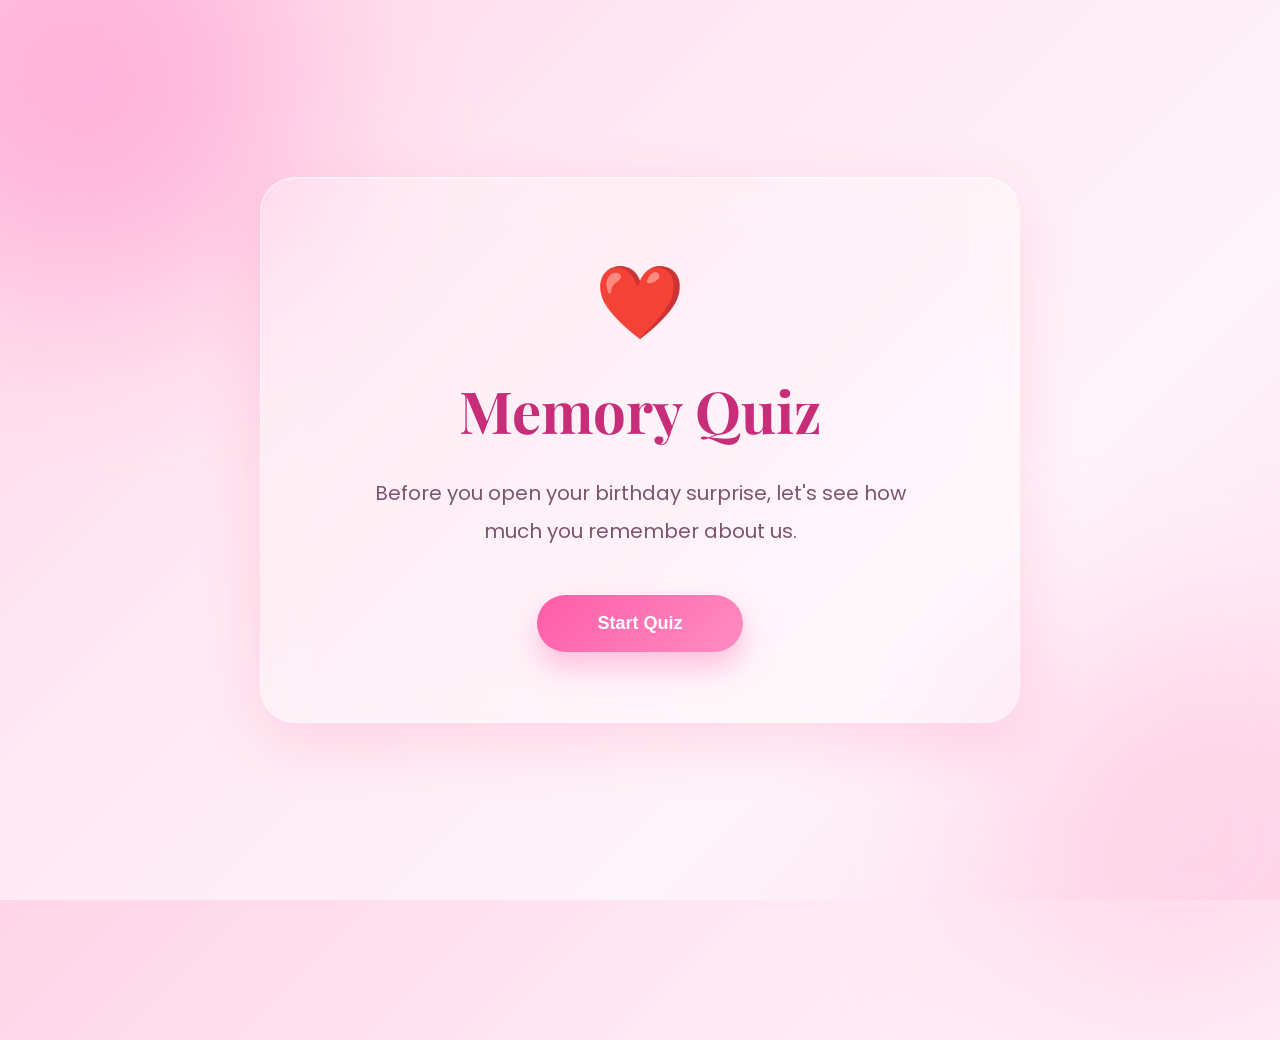
<file: birthday/index.html>
<!DOCTYPE html>
<html lang="id">
<head>
    <meta charset="UTF-8">
    <meta name="viewport" content="width=device-width, initial-scale=1.0">
    <title>A Special Gift ❤️</title>

    <link rel="stylesheet" href="css/style.css">
</head>
<body>

<div id="stars"></div>

<div class="container">

    <h2 id="loading"></h2>

</div>

<script src="js/script.js"></script>

</body>
</html>
</file>
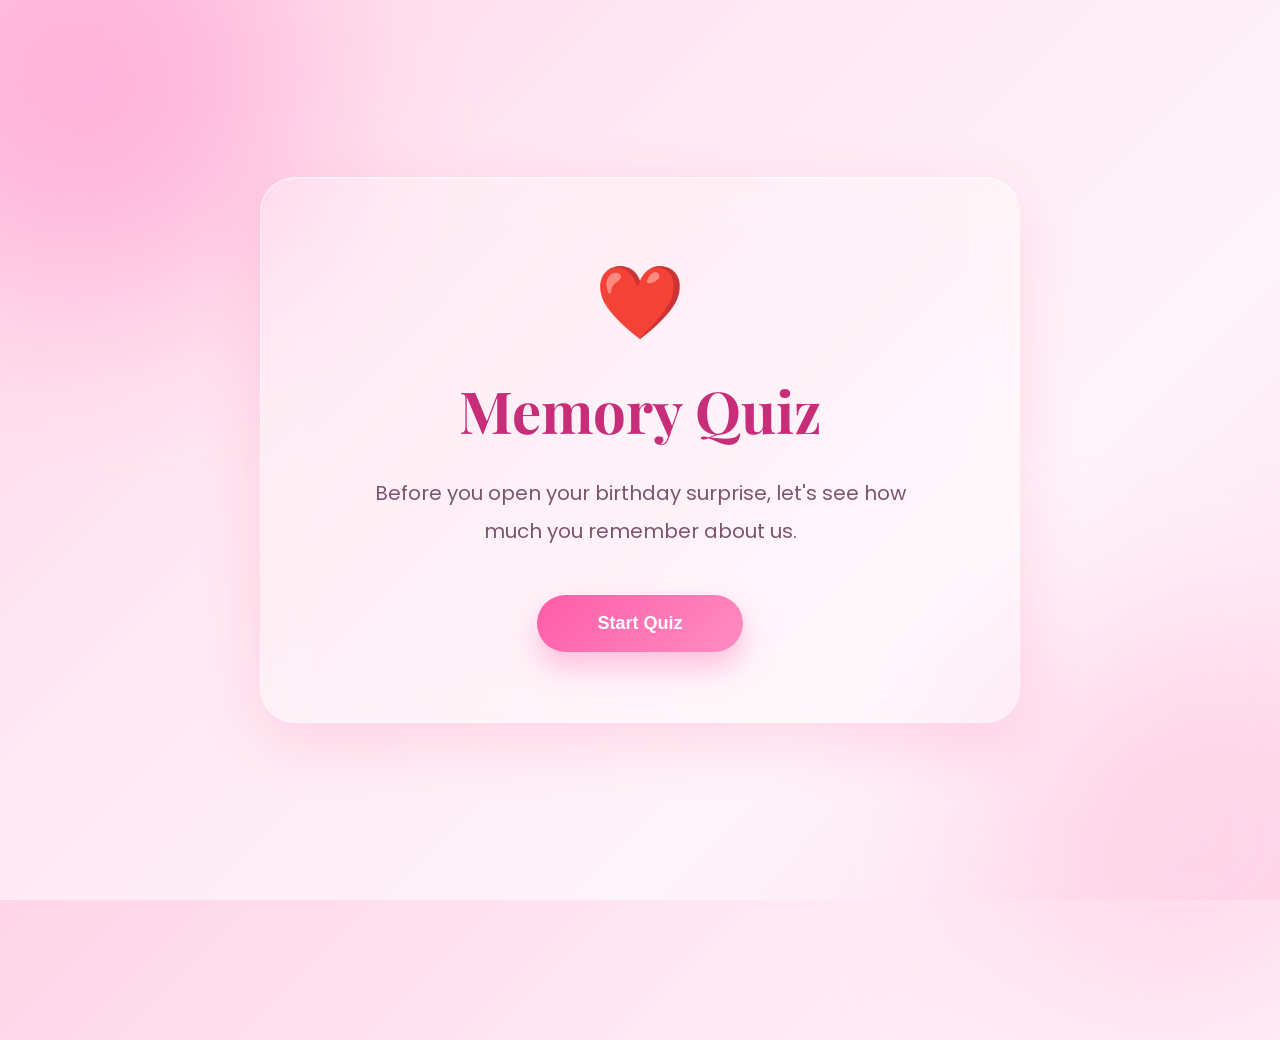
<file: birthday/intro.html>
<!DOCTYPE html>
<html lang="en">

<head>

<meta charset="UTF-8">

<meta name="viewport" content="width=device-width,initial-scale=1">

<link rel="stylesheet" href="css/intro.css">

<title>For You ❤️</title>

</head>

<body>

<div id="background"></div>

<div class="overlay"></div>

<div id="text"></div>


<script src="js/intro.js"></script>

</body>

</html>
</file>
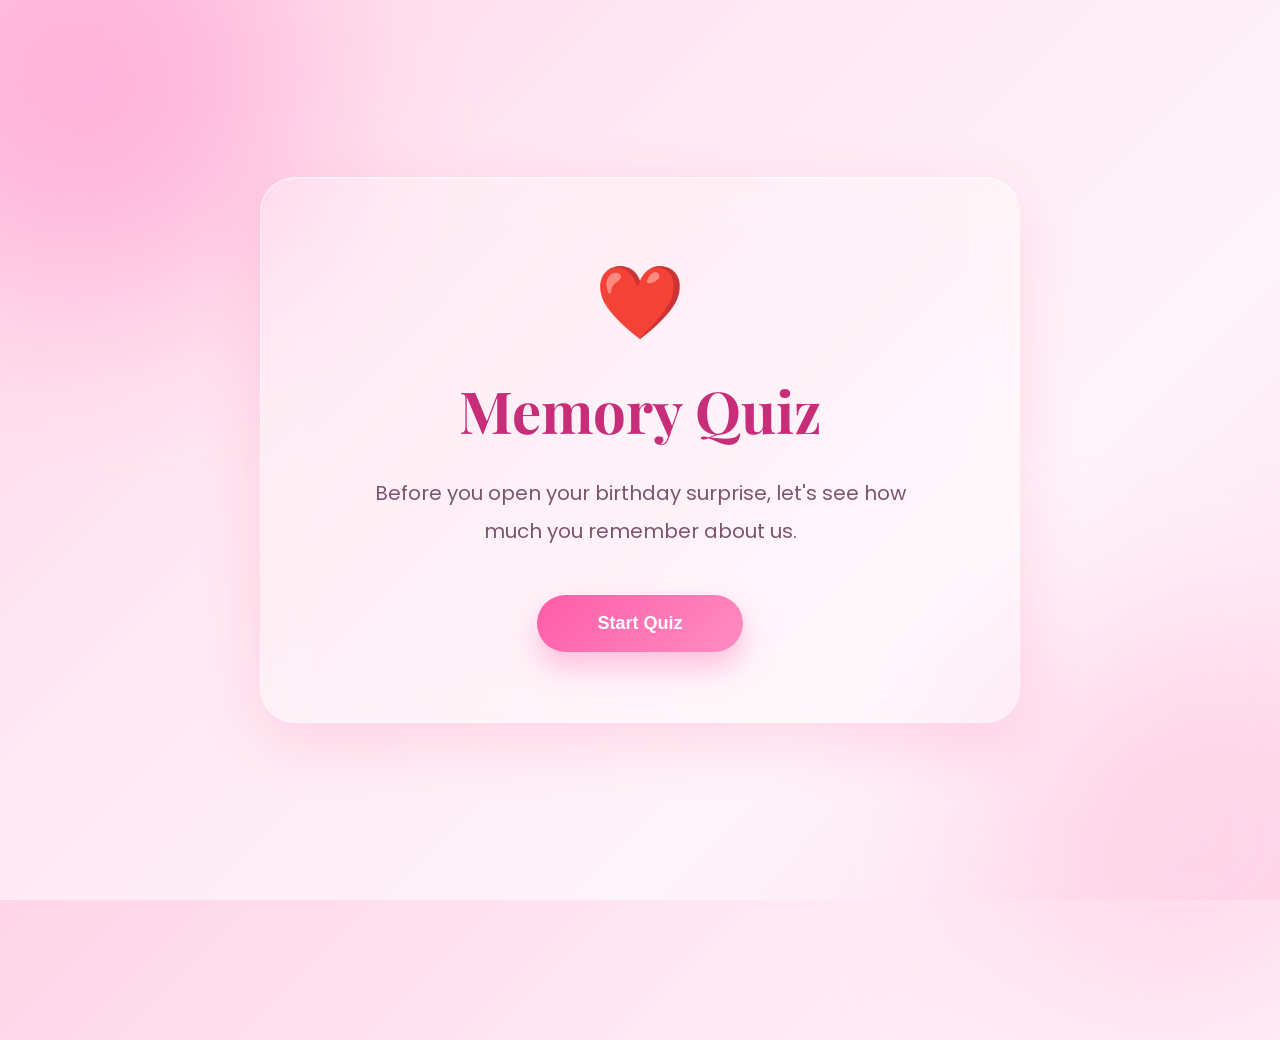
<file: birthday/password.html>
<!DOCTYPE html>
<html lang="id">

<head>

<meta charset="UTF-8">

<meta name="viewport" content="width=device-width, initial-scale=1.0">

<title>Secret ❤️</title>

<link rel="stylesheet" href="css/password.css">

</head>

<body>

<div class="stars"></div>

<div class="card">

    <div class="lock">

        🔒

    </div>

    <h1>A Little Secret</h1>

    <p>

        Only you know the answer ❤️

    </p>

    <input
    id="password"
    type="password"
    placeholder="Siapa hayooo">

    <small>

        Hint :
        Nama lengkap pacarmu

    </small>

    <button id="continue">

        Continue

    </button>

    <p id="message"></p>

</div>

<script src="js/password.js"></script>

</body>

</html>
</file>
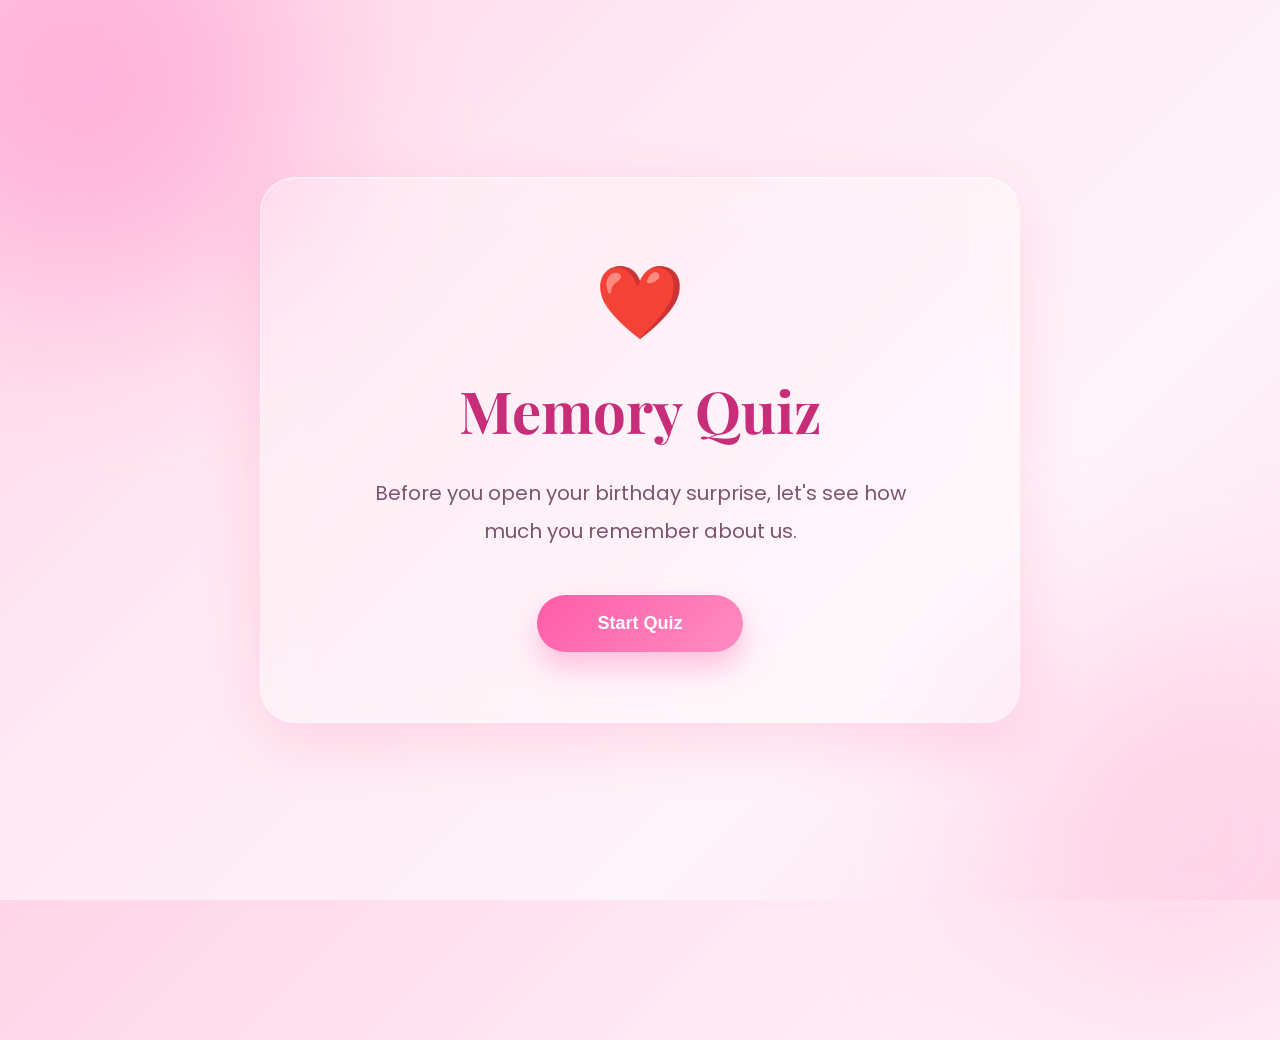
<file: birthday/quiz.html>
<!DOCTYPE html>
<html lang="en">

<head>

    <meta charset="UTF-8">

    <meta name="viewport" content="width=device-width, initial-scale=1.0">

    <title>Memory Quiz ❤️</title>

    <link rel="preconnect" href="https://fonts.googleapis.com">

    <link rel="preconnect" href="https://fonts.gstatic.com" crossorigin>

    <link href="https://fonts.googleapis.com/css2?family=Playfair+Display:wght@500;600;700&family=Poppins:wght@300;400;500;600&display=swap" rel="stylesheet">

    <link rel="stylesheet" href="css/quiz.css">

</head>

<body>

    <!-- Floating Hearts -->
    <div class="hearts">
        <span>❤</span>
        <span>❤</span>
        <span>❤</span>
        <span>❤</span>
        <span>❤</span>
        <span>❤</span>
        <span>❤</span>
        <span>❤</span>
    </div>

    <!-- Background Glow -->
    <div class="bg-glow glow1"></div>
    <div class="bg-glow glow2"></div>

    <!-- Quiz Card -->
  <main class="quiz-container">

    <div class="quiz-card" id="quizCard">

        <div id="startScreen">

            <div class="emoji">❤️</div>

            <h1>Memory Quiz</h1>

            <p class="subtitle">

                Before you open your birthday surprise,
                let's see how much you remember about us.

            </p>

            <button id="startBtn">

                Start Quiz

            </button>

        </div>

        <div id="quizScreen" style="display:none;">

            <div class="progress">

                <div id="progressBar"></div>

            </div>

            <div class="questionNumber" id="questionNumber">

                Question 1 / 5

            </div>

            <h2 id="questionText"></h2>

            <div id="answerContainer"></div>

            <button id="nextBtn" style="display:none;">

                Next →

            </button>

        </div>

        <div id="finishScreen" style="display:none;">

            <div class="emoji">

                🎁

            </div>

            <h1>

                Congratulations!

            </h1>

            <p class="subtitle">

                Semua jawaban benar kok, karena kamu gapernah salah dimata aku.

            </p>

            <button id="giftBtn">

                Open My Gift ❤️

            </button>

        </div>

    </div>

</main>

    <script src="js/quiz.js"></script>

</body>

</html>
</file>
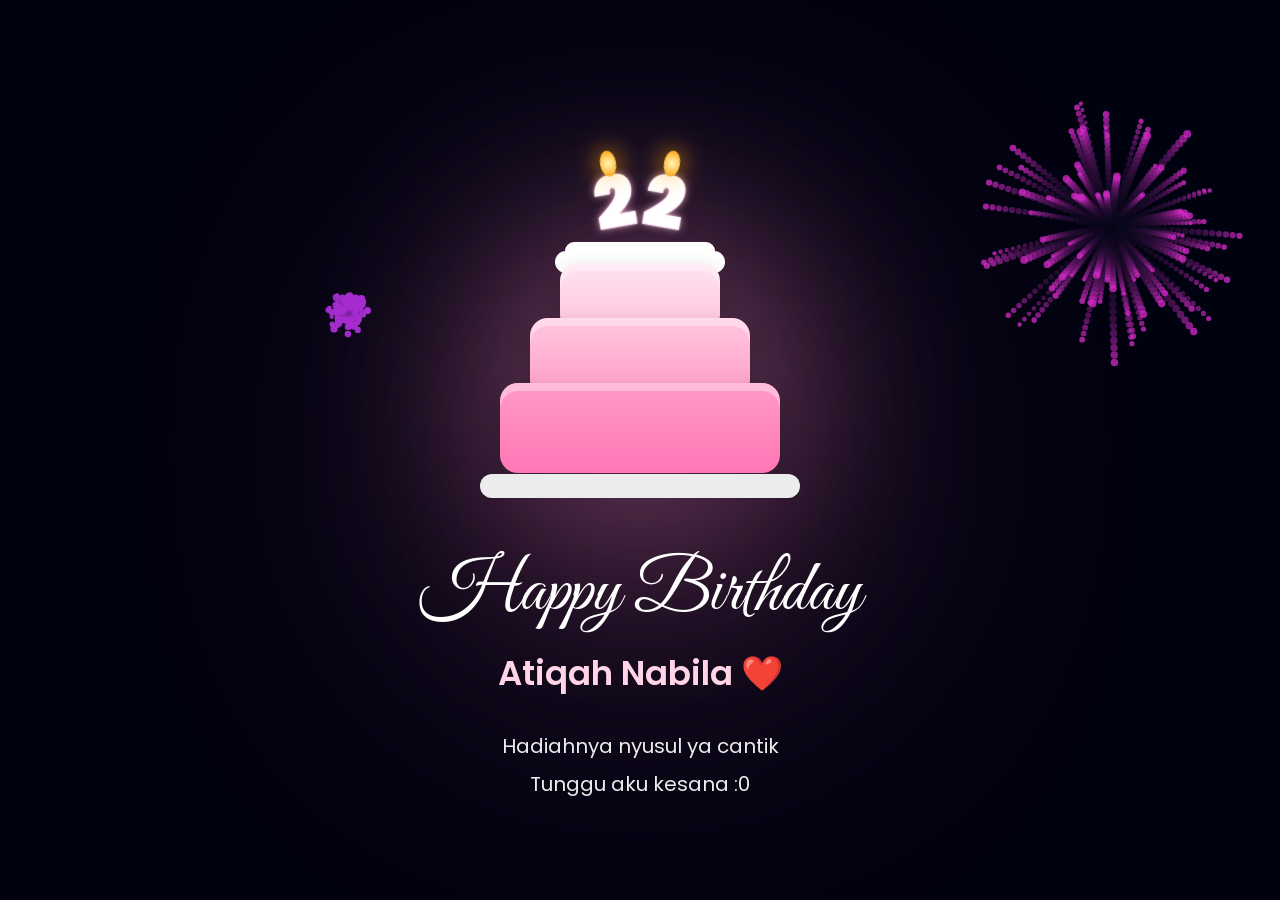
<file: birthday/surprise.html>
<!DOCTYPE html>
<html lang="en">

<head>

<meta charset="UTF-8">

<meta name="viewport" content="width=device-width, initial-scale=1.0">

<title>One More Surprise ❤️</title>

<link rel="stylesheet" href="css/surprise.css">

<link rel="preconnect" href="https://fonts.googleapis.com">

<link href="https://fonts.googleapis.com/css2?family=Great+Vibes&family=Poppins:wght@300;400;600&display=swap" rel="stylesheet">

</head>

<body>

<canvas id="fireworks"></canvas>

<div class="balloons"></div>

<div class="overlay"></div>

<div class="content">

<div class="cakeWrapper">

    <div class="cakeGlow"></div>

    <div class="numberCandles">

    <div class="number numberLeft">

        <div class="flame"></div>

        <span>2</span>

    </div>

    <div class="number numberRight">

        <div class="flame"></div>

        <span>2</span>

    </div>

</div>

    <div class="cakeTop"></div>

    <div class="cream"></div>

    <div class="layer layer3"></div>

    <div class="layer layer2"></div>

    <div class="layer layer1"></div>

    <div class="plate"></div>

</div>

<h1>

Happy Birthday

</h1>

<h2>

Atiqah Nabila ❤️

</h2>

<p id="message">

Hadiahnya nyusul ya cantik
<br>
Tunggu aku kesana :0

</p>

</div>

<audio id="bgMusic" loop>
    <source src="assets/birthday.mp3" type="audio/mpeg">
</audio>

<script src="js/surprise.js"></script>

</body>

</html>
</file>
<file: birthday/css/style.css>
/*==================================
GOOGLE FONT
==================================*/
@import url('https://fonts.googleapis.com/css2?family=Poppins:wght@300;400;500;600;700&display=swap');

/*==================================
RESET
==================================*/

*{
    margin:0;
    padding:0;
    box-sizing:border-box;
    font-family:'Poppins',sans-serif;
}

html{
    scroll-behavior:smooth;
}

body{

    width:100%;
    height:100vh;

    overflow:hidden;

    display:flex;
    justify-content:center;
    align-items:center;

    background:
    radial-gradient(circle at top,#ffe7f3 0%,#ffd6ea 35%,#ffc6e3 70%,#ffb8dc 100%);

    color:#4d3140;

}

/*==================================
BACKGROUND
==================================*/

#stars{

    position:fixed;

    inset:0;

    overflow:hidden;

    pointer-events:none;

    z-index:0;

}

#stars::before{

    content:"";

    position:absolute;

    inset:0;

    background-image:

        radial-gradient(rgba(255,255,255,.95) 1px,transparent 1px);

    background-size:55px 55px;

    opacity:.55;

    animation:moveStars 70s linear infinite;

}

#stars::after{

    content:"";

    position:absolute;

    width:700px;
    height:700px;

    left:50%;
    top:50%;

    transform:translate(-50%,-50%);

    border-radius:50%;

    background:

    radial-gradient(circle,
    rgba(255,255,255,.55),
    rgba(255,255,255,0));

    filter:blur(70px);

}

/*==================================
CONTAINER
==================================*/

.container{

    position:relative;

    z-index:2;

    width:min(90%,650px);

    display:flex;

    flex-direction:column;

    justify-content:center;
    align-items:center;

    text-align:center;

    padding:50px;

}

/*==================================
LOADING
==================================*/

#loading{

    min-height:60px;

    font-size:34px;

    font-weight:500;

    color:#b13b73;

    letter-spacing:1px;

    line-height:1.5;

    text-shadow:

        0 8px 30px rgba(255,255,255,.9);

}

/*==================================
ENVELOPE SECTION
==================================*/

#envelopeSection{

    opacity:0;

    transform:

    translateY(40px);

    transition:

    opacity .9s ease,
    transform .9s ease;

    margin-top:40px;

}

#envelopeSection.show{

    opacity:1;

    transform:translateY(0);

}

/*==================================
ENVELOPE
==================================*/

#envelope{

    width:190px;

    cursor:pointer;

    user-select:none;

    filter:

    drop-shadow(0 20px 30px rgba(255,90,170,.35));

    animation:

    float 4s ease-in-out infinite;

    transition:

    transform .35s ease;

}

#envelope:hover{

    transform:

    scale(1.08)
    rotate(-2deg);

}

/*==================================
BUTTON
==================================*/

#openBtn{

    margin-top:30px;

    padding:16px 42px;

    border:none;

    border-radius:999px;

    cursor:pointer;

    font-size:16px;

    font-weight:600;

    color:white;

    background:

    linear-gradient(
        135deg,
        #ff7ab9,
        #ff4f98
    );

    box-shadow:

        0 15px 35px rgba(255,92,166,.35);

    transition:.35s;

}

#openBtn:hover{

    transform:

    translateY(-3px)
    scale(1.04);

    box-shadow:

        0 22px 45px rgba(255,92,166,.45);

}

#openBtn:active{

    transform:scale(.96);

}

/*==================================
ANIMATION
==================================*/

@keyframes float{

    0%{

        transform:translateY(0);

    }

    50%{

        transform:translateY(-15px);

    }

    100%{

        transform:translateY(0);

    }

}

@keyframes moveStars{

    from{

        transform:translateY(0);

    }

    to{

        transform:translateY(-450px);

    }

}

/*==================================
RESPONSIVE
==================================*/

@media (max-width:768px){

.container{

    padding:25px;

}

#loading{

    font-size:24px;

    line-height:1.6;

}

#envelope{

    width:150px;

}

#openBtn{

    width:100%;

    max-width:280px;

}

}

@media (max-width:430px){

#loading{

    font-size:20px;

}

#envelope{

    width:130px;

}

#openBtn{

    padding:15px 25px;

    font-size:15px;

}

}
</file>
<file: birthday/css/intro.css>
/*==================================
GOOGLE FONT
==================================*/
@import url('https://fonts.googleapis.com/css2?family=Poppins:wght@300;400;500;600;700&display=swap');

/*==================================
RESET
==================================*/

*{
    margin:0;
    padding:0;
    box-sizing:border-box;
    font-family:'Poppins',sans-serif;
}

html,
body{

    width:100%;
    height:100%;

}

body{

    position:relative;

    display:flex;
    justify-content:center;
    align-items:center;

    overflow:hidden;

    background:#fff7fc;

    color:#ffffff;

}

/*==================================
BACKGROUND
==================================*/

#background{

    position:absolute;

    inset:0;

    background:
    url("../assets/night.jpg") center center / cover no-repeat;

    animation:zoomBackground 28s ease-in-out infinite alternate;

    filter:
    brightness(.55)
    saturate(1.15);

}

/*==================================
OVERLAY
==================================*/

.overlay{

    position:absolute;

    inset:0;

    background:

    linear-gradient(
        rgba(255,180,220,.15),
        rgba(255,120,190,.30)
    ),

    radial-gradient(
        circle at center,
        rgba(255,255,255,.08),
        rgba(0,0,0,.30)
    );

}

/*==================================
TEXT
==================================*/

#text{

    position:relative;

    z-index:10;

    width:min(90%,900px);

    padding:clamp(10px,3vw,30px);

    text-align:center;

    font-size:clamp(1.6rem,3vw,3.2rem);

    font-weight:300;

    line-height:1.8;

    letter-spacing:.4px;

    color:#4d3140;

text-shadow:

0 8px 30px rgba(255,255,255,.55);

}

/*==================================
PAGE TRANSITION
==================================*/

#pageTransition{

    position:fixed;

    inset:0;

    background:#fff6fb;

    opacity:0;

    pointer-events:none;

    transition:opacity .8s ease;

    z-index:99999;

}

#pageTransition.show{

    opacity:1;

}

.fadeOut{

    animation:introFade .9s forwards;

}

/*==================================
ANIMATION
==================================*/

@keyframes zoomBackground{

    from{

        transform:scale(1);

    }

    to{

        transform:scale(1.10);

    }

}

@keyframes introFade{

    from{

        opacity:1;
        transform:scale(1);

        filter:blur(0);

    }

    to{

        opacity:0;

        transform:scale(1.04);

        filter:blur(12px);

    }

}

/*==================================
PHONE
==================================*/

@media (max-width:480px){

    #text{

        width:92%;

        line-height:1.7;

        letter-spacing:0;

    }

}

/*==================================
TABLET
==================================*/

@media (min-width:768px){

    #text{

        width:min(85%,900px);

    }

}

/*==================================
LARGE DESKTOP
==================================*/

@media (min-width:1600px){

    #text{

        max-width:1000px;

    }

}
</file>
<file: birthday/css/password.css>
/*==================================
GOOGLE FONT
==================================*/
@import url('https://fonts.googleapis.com/css2?family=Poppins:wght@300;400;500;600;700&display=swap');

/*==================================
RESET
==================================*/
*{
    margin:0;
    padding:0;
    box-sizing:border-box;
    font-family:'Poppins',sans-serif;
}

html,
body{
    width:100%;
    min-height:100%;
}

body{

    display:flex;
    justify-content:center;
    align-items:center;

    min-height:100vh;

    padding:24px;

    overflow:hidden;
    position:relative;

    background:
    radial-gradient(circle at top,#fff7fc 0%,#ffe8f4 35%,#ffd5ea 70%,#ffc5e2 100%);

    color:#4d3140;

}

/*==================================
BACKGROUND
==================================*/

.stars{

    position:fixed;
    inset:0;

    pointer-events:none;

    overflow:hidden;

    z-index:0;

}

.stars::before{

    content:"";

    position:absolute;
    inset:0;

    background-image:
        radial-gradient(rgba(255,255,255,.95) 1px,transparent 1px);

    background-size:60px 60px;

    opacity:.6;

    animation:moveStars 80s linear infinite;

}

.stars::after{

    content:"";

    position:absolute;

    left:50%;
    top:50%;

    width:min(90vw,750px);
    aspect-ratio:1;

    transform:translate(-50%,-50%);

    border-radius:50%;

    background:
    radial-gradient(circle,
    rgba(255,255,255,.65),
    rgba(255,255,255,0));

    filter:blur(70px);

}

/*==================================
CARD
==================================*/

.card{

    position:relative;
    z-index:2;

    width:min(100%,470px);

    padding:clamp(24px,5vw,46px);

    border-radius:30px;

    background:rgba(255,255,255,.72);

    backdrop-filter:blur(22px);

    border:1px solid rgba(255,130,190,.25);

    box-shadow:

        0 25px 60px rgba(255,90,170,.18);

    text-align:center;

}

/*==================================
LOCK
==================================*/

.lock{

    width:clamp(78px,18vw,100px);
    height:clamp(78px,18vw,100px);

    margin:0 auto 24px;

    border-radius:50%;

    display:flex;
    justify-content:center;
    align-items:center;

    font-size:clamp(34px,7vw,44px);

    background:
    linear-gradient(135deg,#ff8cc5,#ff5ea4);

    color:#fff;

    box-shadow:

        0 15px 35px rgba(255,95,170,.35);

}

/*==================================
TITLE
==================================*/

h1{

    font-size:clamp(24px,5vw,34px);

    margin-bottom:12px;

    color:#b33b75;

}

p{

    font-size:clamp(14px,2.6vw,16px);

    line-height:1.8;

    color:#755566;

    margin-bottom:26px;

}

/*==================================
INPUT
==================================*/

input{

    width:100%;

    padding:16px 18px;

    border-radius:16px;

    border:1px solid #ffc7df;

    outline:none;

    background:#fffafc;

    font-size:16px;

    transition:.3s;

    color:#444;

}

input::placeholder{

    color:#c58aa8;

}

input:focus{

    border-color:#ff69b4;

    box-shadow:

        0 0 0 5px rgba(255,105,180,.15);

}

/*==================================
HINT
==================================*/

small{

    display:block;

    margin-top:16px;

    color:#9b7084;

    font-size:13px;

    line-height:1.6;

}

/*==================================
BUTTON
==================================*/

button{

    width:100%;

    margin-top:28px;

    padding:16px;

    border:none;

    border-radius:999px;

    cursor:pointer;

    font-size:16px;
    font-weight:600;

    color:white;

    background:
    linear-gradient(135deg,#ff78ba,#ff4b96);

    box-shadow:

        0 15px 35px rgba(255,92,166,.35);

    transition:.3s;

}

button:hover{

    transform:translateY(-3px);

    box-shadow:

        0 22px 45px rgba(255,92,166,.45);

}

button:active{

    transform:scale(.97);

}

/*==================================
MESSAGE
==================================*/

#message{

    margin-top:18px;

    min-height:24px;

    font-size:14px;

    font-weight:600;

    color:#d63d7f;

}

/*==================================
ANIMATION
==================================*/

@keyframes moveStars{

    from{

        transform:translateY(0);

    }

    to{

        transform:translateY(-450px);

    }

}

/*==================================
TABLET
==================================*/

@media (min-width:768px){

    body{

        padding:40px;

    }

}

/*==================================
DESKTOP
==================================*/

@media (min-width:1200px){

    .card{

        max-width:500px;

    }

}
</file>
<file: birthday/css/quiz.css>
/* ===========================
   RESET
=========================== */

*{
    margin:0;
    padding:0;
    box-sizing:border-box;
}

html{
    scroll-behavior:smooth;
}

body{

    font-family:'Poppins',sans-serif;

    min-height:100vh;

    display:flex;

    justify-content:center;

    align-items:center;

    overflow:hidden;

    background:
    linear-gradient(
    135deg,
    #ffd6e8 0%,
    #ffe8f2 35%,
    #fff4fa 70%,
    #ffe0ef 100%
    );

    position:relative;

}


/* ===========================
   GLOW
=========================== */

.bg-glow{

    position:absolute;

    width:420px;

    height:420px;

    border-radius:50%;

    filter:blur(90px);

    opacity:.45;

    animation:floatGlow 8s ease-in-out infinite;

}

.glow1{

    background:#ff84c6;

    top:-120px;

    left:-120px;

}

.glow2{

    background:#ffc4df;

    bottom:-140px;

    right:-120px;

    animation-delay:2s;

}


/* ===========================
   HEARTS
=========================== */

.hearts{

    position:absolute;

    inset:0;

    overflow:hidden;

    pointer-events:none;

}

.hearts span{

    position:absolute;

    bottom:-80px;

    color:#ff6cab;

    font-size:24px;

    opacity:.25;

    animation:heartFloat linear infinite;

}

.hearts span:nth-child(1){

    left:8%;

    animation-duration:13s;

}

.hearts span:nth-child(2){

    left:20%;

    animation-duration:15s;

    font-size:18px;

}

.hearts span:nth-child(3){

    left:35%;

    animation-duration:11s;

}

.hearts span:nth-child(4){

    left:48%;

    animation-duration:17s;

}

.hearts span:nth-child(5){

    left:63%;

    animation-duration:14s;

}

.hearts span:nth-child(6){

    left:76%;

    animation-duration:12s;

}

.hearts span:nth-child(7){

    left:88%;

    animation-duration:18s;

}

.hearts span:nth-child(8){

    left:94%;

    animation-duration:15s;

}


/* ===========================
   CONTAINER
=========================== */

.quiz-container{

    width:100%;

    display:flex;

    justify-content:center;

    align-items:center;

    padding:40px;

    z-index:2;

}


/* ===========================
   CARD
=========================== */

.quiz-card{

    width:100%;

    max-width:760px;

    padding:70px 60px;

    border-radius:35px;

    text-align:center;

    background:rgba(255,255,255,.28);

    backdrop-filter:blur(20px);

    -webkit-backdrop-filter:blur(20px);

    border:1px solid rgba(255,255,255,.45);

    box-shadow:

    0 20px 60px rgba(255,90,150,.18),

    inset 0 1px 0 rgba(255,255,255,.45);

    animation:cardEnter 1s ease;

}


/* ===========================
   TEXT
=========================== */

.emoji{

    font-size:72px;

    animation:heartbeat 2.4s infinite;

}

.quiz-card h1{

    margin-top:15px;

    font-family:'Playfair Display',serif;

    font-size:58px;

    color:#c72d79;

}

.subtitle{

    margin-top:25px;

    color:#7d5470;

    line-height:1.9;

    font-size:20px;

    max-width:560px;

    margin-inline:auto;

}


/* ===========================
   BUTTON
=========================== */

#startBtn{

    margin-top:45px;

    border:none;

    outline:none;

    cursor:pointer;

    padding:18px 60px;

    border-radius:999px;

    font-size:18px;

    font-weight:600;

    color:#fff;

    background:

    linear-gradient(
    135deg,
    #ff5ca8,
    #ff8dc1
    );

    transition:.35s;

    box-shadow:

    0 15px 30px rgba(255,92,168,.35);

}

#startBtn:hover{

    transform:translateY(-4px) scale(1.03);

    box-shadow:

    0 25px 45px rgba(255,92,168,.45);

}

#startBtn:active{

    transform:scale(.96);

}


/* ===========================
   ANIMATION
=========================== */

@keyframes cardEnter{

    from{

        opacity:0;

        transform:

        translateY(50px)

        scale(.92);

    }

    to{

        opacity:1;

        transform:

        translateY(0)

        scale(1);

    }

}

@keyframes heartbeat{

    0%,100%{

        transform:scale(1);

    }

    25%{

        transform:scale(1.15);

    }

    50%{

        transform:scale(.95);

    }

    75%{

        transform:scale(1.1);

    }

}

@keyframes floatGlow{

    0%,100%{

        transform:translateY(0);

    }

    50%{

        transform:translateY(40px);

    }

}

@keyframes heartFloat{

    from{

        transform:

        translateY(0)

        rotate(0deg);

        opacity:0;

    }

    15%{

        opacity:.3;

    }

    100%{

        transform:

        translateY(-120vh)

        rotate(360deg);

        opacity:0;

    }

}


/* ===========================
   MOBILE
=========================== */

@media(max-width:768px){

.quiz-card{

    padding:45px 28px;

    border-radius:25px;

}

.quiz-card h1{

    font-size:42px;

}

.subtitle{

    font-size:17px;

}

.emoji{

    font-size:58px;

}

#startBtn{

    width:100%;

    padding:17px;

}

}

.progress{

    width:100%;

    height:10px;

    background:#f2dce8;

    border-radius:20px;

    overflow:hidden;

    margin-bottom:30px;

}

#progressBar{

    width:20%;

    height:100%;

    background:linear-gradient(90deg,#ff5ca8,#ff90c8);

    transition:.5s;

}

.questionNumber{

    color:#b35a83;

    margin-bottom:25px;

    font-weight:600;

}

#questionText{

    color:#d63384;

    font-size:34px;

    margin-bottom:35px;

}

#answerContainer{

    display:grid;

    gap:18px;

}

.answer{

    border:none;

    cursor:pointer;

    padding:18px;

    border-radius:16px;

    font-size:18px;

    background:white;

    transition:.3s;

}

.answer:hover{

    background:#ff69b4;

    color:white;

    transform:translateY(-3px);

}

.answer.correct{

    background:#7ee081;

    color:white;

}

.answer.wrong{

    background:#ff8d8d;

    color:white;

}

#nextBtn,
#giftBtn{

    margin-top:35px;

    border:none;

    cursor:pointer;

    padding:18px 40px;

    border-radius:50px;

    color:white;

    font-size:18px;

    font-weight:600;

    background:linear-gradient(135deg,#ff5ca8,#ff90c8);

    transition:.3s;

}

#nextBtn:hover,
#giftBtn:hover{

    transform:translateY(-3px);

}

/*==================================
RESPONSIVE PATCH
==================================*/

@media (max-width:768px){

.quiz-container{

    padding:20px;

}

.quiz-card{

    width:100%;

    padding:35px 22px;

}

.quiz-card h1{

    font-size:42px;

}

.subtitle{

    font-size:17px;

}

#questionText{

    font-size:28px;

    margin-bottom:25px;

}

.answer{

    padding:15px;

    font-size:16px;

}

#nextBtn,
#giftBtn{

    width:100%;

    padding:16px;

}

}
</file>
<file: birthday/css/surprise.css>
/* ==========================
   RESET
========================== */

*{
    margin:0;
    padding:0;
    box-sizing:border-box;
}

body{

    overflow:hidden;
    background:#020617;
    font-family:'Poppins',sans-serif;
    color:white;

}

/* ==========================
   BACKGROUND
========================== */

body::before{

    content:"";

    position:fixed;
    inset:0;

    background:
    radial-gradient(circle at top,#1e293b 0%,#020617 70%);

    z-index:-3;

}

/* ==========================
   STARS
========================== */

body::after{

    content:"";

    position:fixed;
    inset:0;

    background-image:
    radial-gradient(white 1px,transparent 1px);

    background-size:45px 45px;

    opacity:.18;

    animation:moveStars 80s linear infinite;

    z-index:-2;

}

@keyframes moveStars{

from{

transform:translateY(0);

}

to{

transform:translateY(-600px);

}

}

/* ==========================
   FIREWORK CANVAS
========================== */

#fireworks{

    position:fixed;

    inset:0;

    width:100%;
    height:100%;

    pointer-events:none;

    z-index:1;

}

/* ==========================
   DARK OVERLAY
========================== */

.overlay{

    position:fixed;

    inset:0;

    background:rgba(0,0,0,.18);

    z-index:2;

}

/* ==========================
   CONTENT
========================== */

.content{

    position:relative;

    z-index:5;

    width:100%;
    height:100vh;

    display:flex;

    justify-content:center;
    align-items:center;

    flex-direction:column;

    text-align:center;

    padding:20px;

}

/* ==========================
   CAKE
========================== */

/* ==========================
   REALISTIC CAKE
========================== */

.cakeWrapper{

    position:relative;

    width:340px;
    height:420px;

    animation:cakeAppear 1.4s ease forwards;

    transform:translateY(250px);

    opacity:0;

}

.cakeGlow{

    position:absolute;

    width:320px;
    height:320px;

    left:50%;
    top:120px;

    transform:translateX(-50%);

    background:#ff8fc7;

    border-radius:50%;

    filter:blur(90px);

    opacity:.35;

}

.layer{

    position:absolute;

    left:50%;

    transform:translateX(-50%);

    border-radius:18px;

    box-shadow:

    inset 0 8px rgba(255,255,255,.35),

    0 10px 25px rgba(0,0,0,.2);

}

.layer1{

    bottom:45px;

    width:280px;
    height:90px;

    background:linear-gradient(#ff9bc8,#ff77b5);

}

.layer2{

    bottom:120px;

    width:220px;
    height:80px;

    background:linear-gradient(#ffc7df,#ff9dc7);

}

.layer3{

    bottom:185px;

    width:160px;
    height:70px;

    background:linear-gradient(#ffe3ef,#ffc4dd);

}

.cream{

    position:absolute;

    left:50%;

    transform:translateX(-50%);

    bottom:245px;

    width:170px;
    height:22px;

    background:white;

    border-radius:20px;

}

.cakeTop{

    position:absolute;

    left:50%;

    transform:translateX(-50%);

    bottom:258px;

    width:150px;
    height:18px;

    background:#fff;

    border-radius:20px;

}

.plate{

    position:absolute;

    left:50%;

    transform:translateX(-50%);

    bottom:20px;

    width:320px;
    height:24px;

    background:#ececec;

    border-radius:50px;

}

/* ==========================
   NUMBER CANDLES
========================== */

.numberCandles{

    position:absolute;

    left:50%;

    top:70px;

    transform:translateX(-50%);

    display:flex;

    align-items:flex-end;

    gap:2px;

    z-index:30;

}

.number{

    position:relative;

    width:48px;
    height:70px;

    display:flex;

    justify-content:center;
    align-items:center;

}

.numberLeft{

    transform:rotate(-10deg);

}

.numberRight{

    transform:rotate(10deg);

}

.number span{

    font-size:72px;

    font-weight:900;

    font-family:'Poppins',sans-serif;

    line-height:1;

    background:linear-gradient(

        #ffffff,
        #ffe4f0,
        #ff8fc7

    );

    -webkit-background-clip:text;
    -webkit-text-fill-color:transparent;

    text-shadow:

        0 0 2px white,

        0 0 8px rgba(255,180,220,.8),

        0 4px 6px rgba(0,0,0,.25);

}

.flame{

    position:absolute;

    top:-18px;

    left:50%;

    transform:translateX(-50%);

    width:16px;
    height:26px;

    background:radial-gradient(circle,#fff8b5,#ff9800);

    border-radius:50% 50% 50% 50%;

    animation:flicker .12s infinite alternate;

    filter:drop-shadow(0 0 12px orange);

}

@keyframes flicker{

0%{

transform:
translateX(-50%)
rotate(-3deg)
scale(1);

}

100%{

transform:
translateX(-50%)
rotate(3deg)
scale(.88);

}

}

@keyframes cakeAppear{

from{

opacity:0;

transform:translateY(250px);

}

to{

opacity:1;

transform:translateY(0);

}

}

/* ==========================
   BALLOONS
========================== */

.balloons{

    position:fixed;
    inset:0;

    overflow:hidden;

    pointer-events:none;

    z-index:3;

}

.balloon{

    position:absolute;

    bottom:-180px;

    width:70px;
    height:90px;

    border-radius:50% 50% 45% 45%;

    animation:floatUp linear forwards;

    box-shadow:
    inset -10px -10px rgba(255,255,255,.25);

}

.balloon::before{

    content:"";

    position:absolute;

    left:50%;
    top:100%;

    width:2px;
    height:120px;

    background:rgba(255,255,255,.4);

}

@keyframes floatUp{

    from{

        transform:
        translateY(0);

    }

    to{

        transform:
        translateY(-130vh);

    }

}

@media(max-width:768px){

.balloon{

    width:50px;
    height:65px;

}

.balloon::before{

    height:90px;

}

}

@keyframes cakeAppear{

from{

opacity:0;

transform:
translateY(120px)
scale(.6);

}

to{

opacity:1;

transform:
translateY(0)
scale(1);

}

}

@keyframes cakeFloat{

0%,100%{

transform:translateY(0);

}

50%{

transform:translateY(-15px);

}

}

/* ==========================
   TITLE
========================== */

.content h1{

    margin-top:30px;

    font-family:'Great Vibes',cursive;

    font-size:72px;

    font-weight:400;

    opacity:0;

    animation:fadeUp 1.2s ease forwards;

    animation-delay:1s;

}

.content h2{

    margin-top:10px;

    font-size:34px;

    font-weight:600;

    color:#ffd4e7;

    opacity:0;

    animation:fadeUp 1.2s ease forwards;

    animation-delay:1.6s;

}

.content p{

    margin-top:28px;

    max-width:700px;

    font-size:20px;

    line-height:1.9;

    color:#ececec;

    opacity:0;

    animation:fadeUp 1.2s ease forwards;

    animation-delay:2.3s;

}

@keyframes fadeUp{

from{

opacity:0;

transform:
translateY(30px);

}

to{

opacity:1;

transform:
translateY(0);

}

}

/* ==========================
   GLOW
========================== */

.content::before{

    content:"";

    position:absolute;

    width:420px;

    height:420px;

    border-radius:50%;

    background:#ff6fb0;

    filter:blur(140px);

    opacity:.25;

    z-index:-1;

}

/* ==========================
   MOBILE
========================== */

@media(max-width:768px){

.cakeWrapper{

width:280px;
height:360px;

}

.content h1{

font-size:52px;

}

.content h2{

font-size:24px;

}

.content p{

font-size:16px;

line-height:1.8;

padding:0 15px;

}

}

@media(max-width:430px){

.cakeWrapper{

    width:230px;
    height:310px;

}

.content h1{

font-size:42px;

}

.content h2{

font-size:20px;

}

.content p{

font-size:15px;

}

}

/* =================================
   TABLET
================================= */

@media (max-width:992px){

.cakeWrapper{

    width:300px;
    height:390px;

}

.content{

padding:30px;

}

.content h1{

font-size:60px;

}

.content h2{

font-size:28px;

}

.content p{

max-width:90%;
font-size:18px;

}

}


/* =================================
   MOBILE
================================= */

@media (max-width:768px){

.cakeWrapper{

    width:260px;
    height:340px;

}

.content{

justify-content:center;
padding:25px 20px;

}

.content h1{

font-size:44px;
line-height:1.2;

}

.content h2{

font-size:22px;

}

.content p{

width:100%;
max-width:100%;
font-size:16px;
line-height:1.8;
margin-top:20px;

}

.content::before{

width:280px;
height:280px;
filter:blur(90px);

}

}


/* =================================
   SMALL MOBILE
================================= */

@media (max-width:480px){

.cakeWrapper{

    width:220px;
    height:300px;

}

.content{

padding:20px 16px;

}

.content h1{

font-size:34px;

}

.content h2{

font-size:18px;

}

.content p{

font-size:14px;
line-height:1.7;

}

}


/* =================================
   VERY SMALL DEVICE
================================= */

@media (max-width:360px){

.cakeWrapper{

    width:180px;
    height:250px;

}

.content h1{

font-size:30px;

}

.content h2{

font-size:16px;

}

.content p{

font-size:13px;

}

}
</file>
